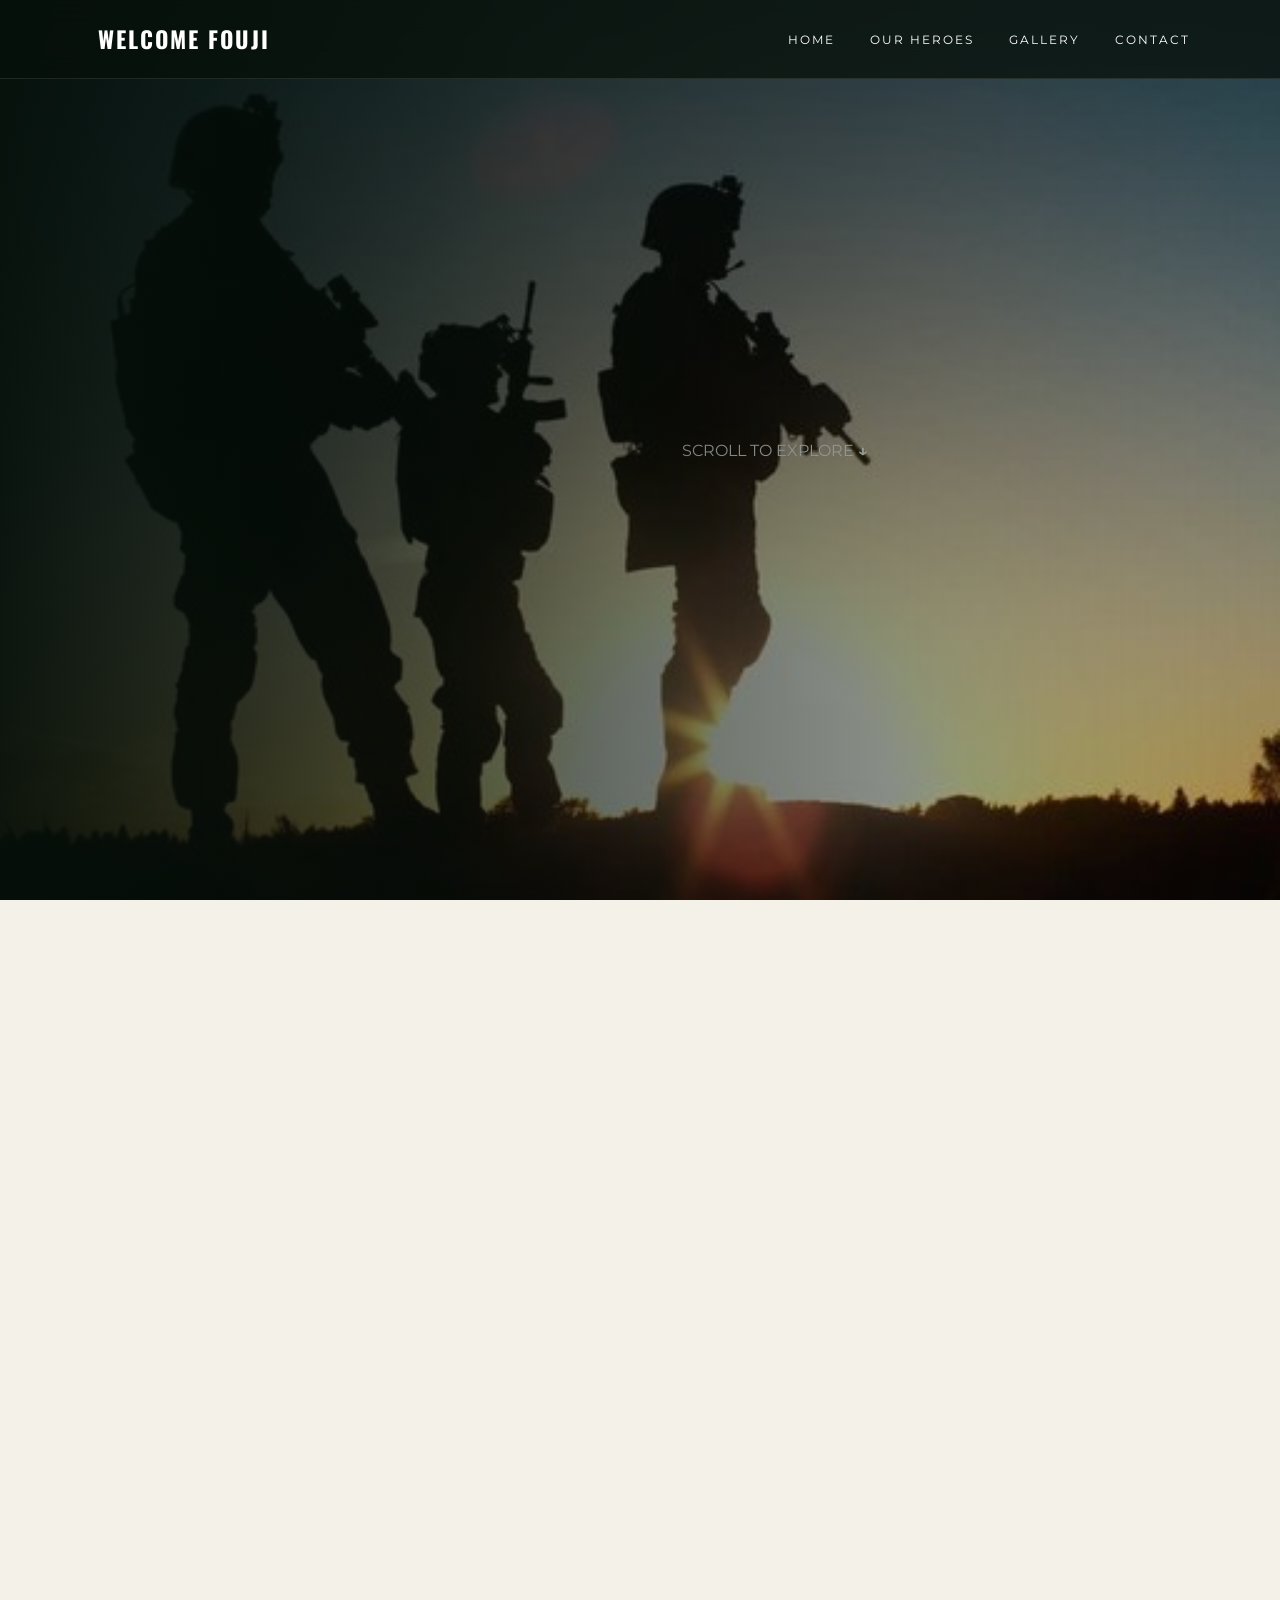
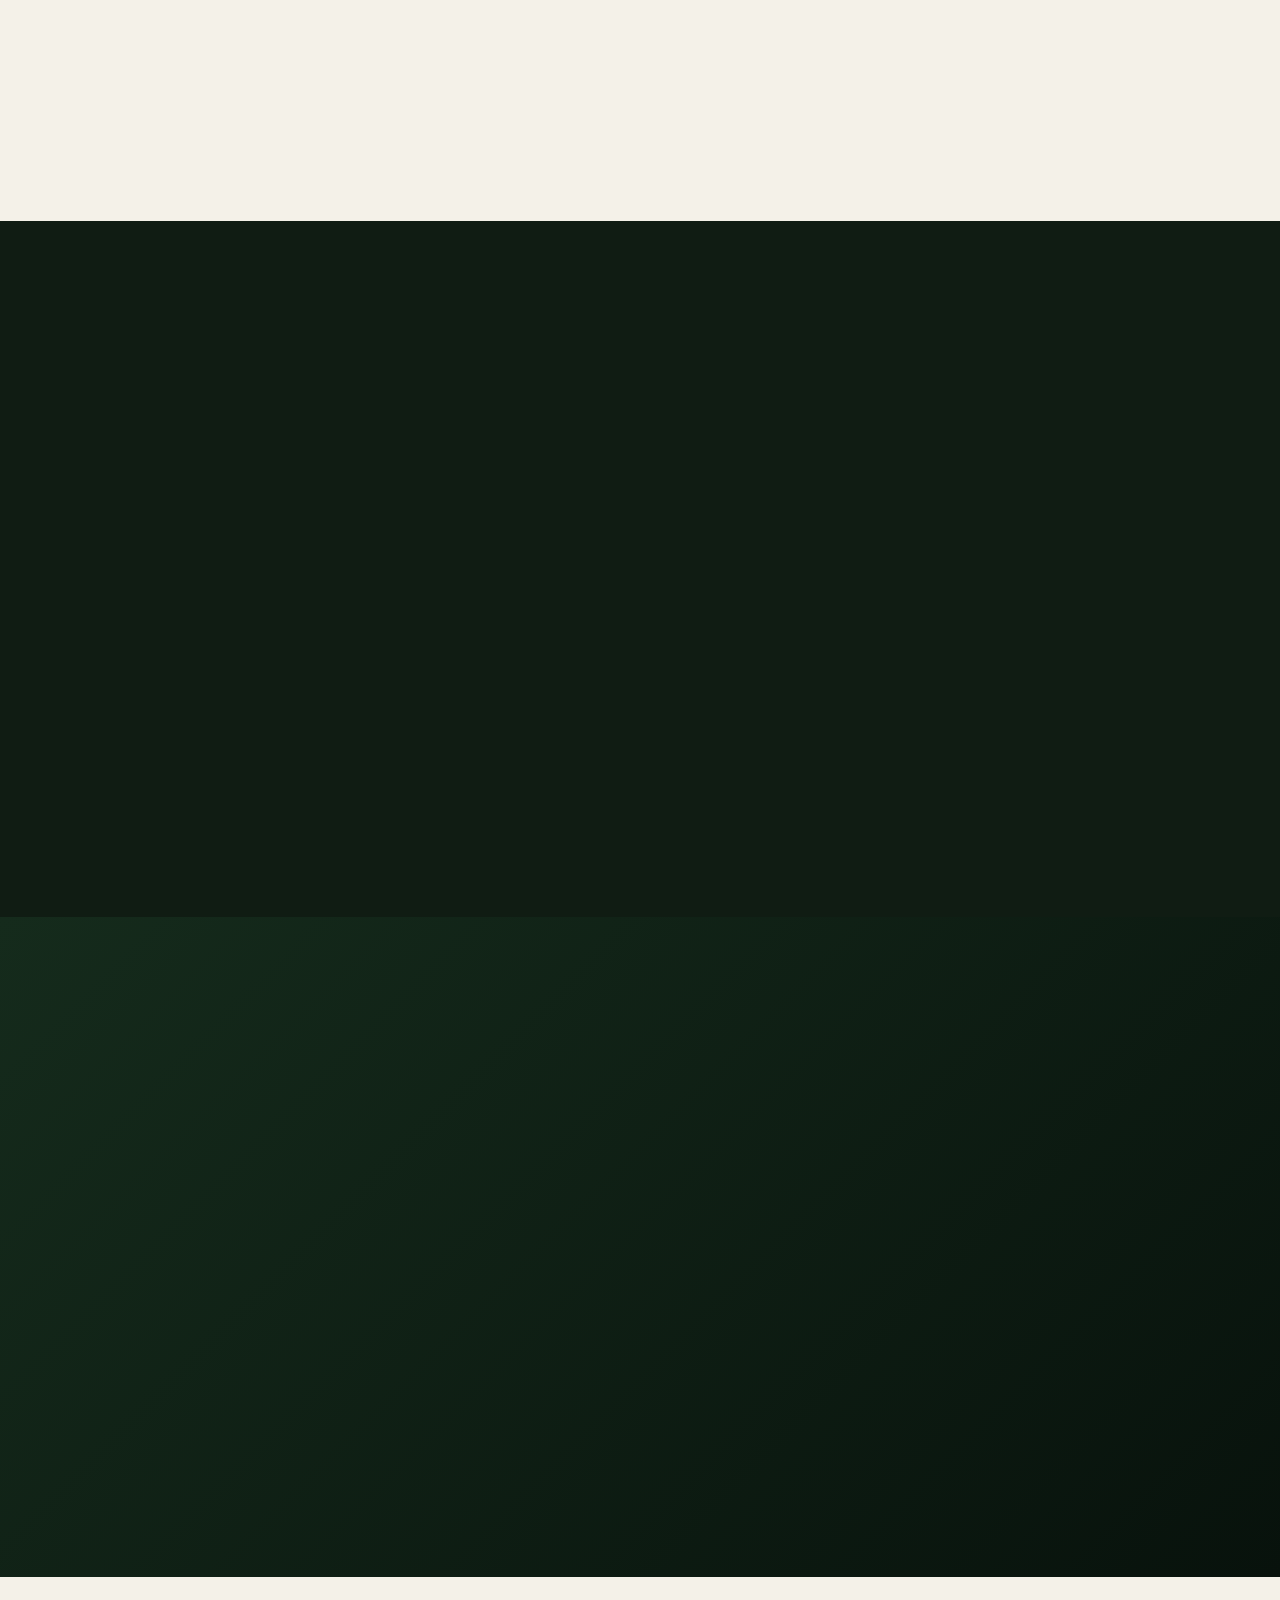
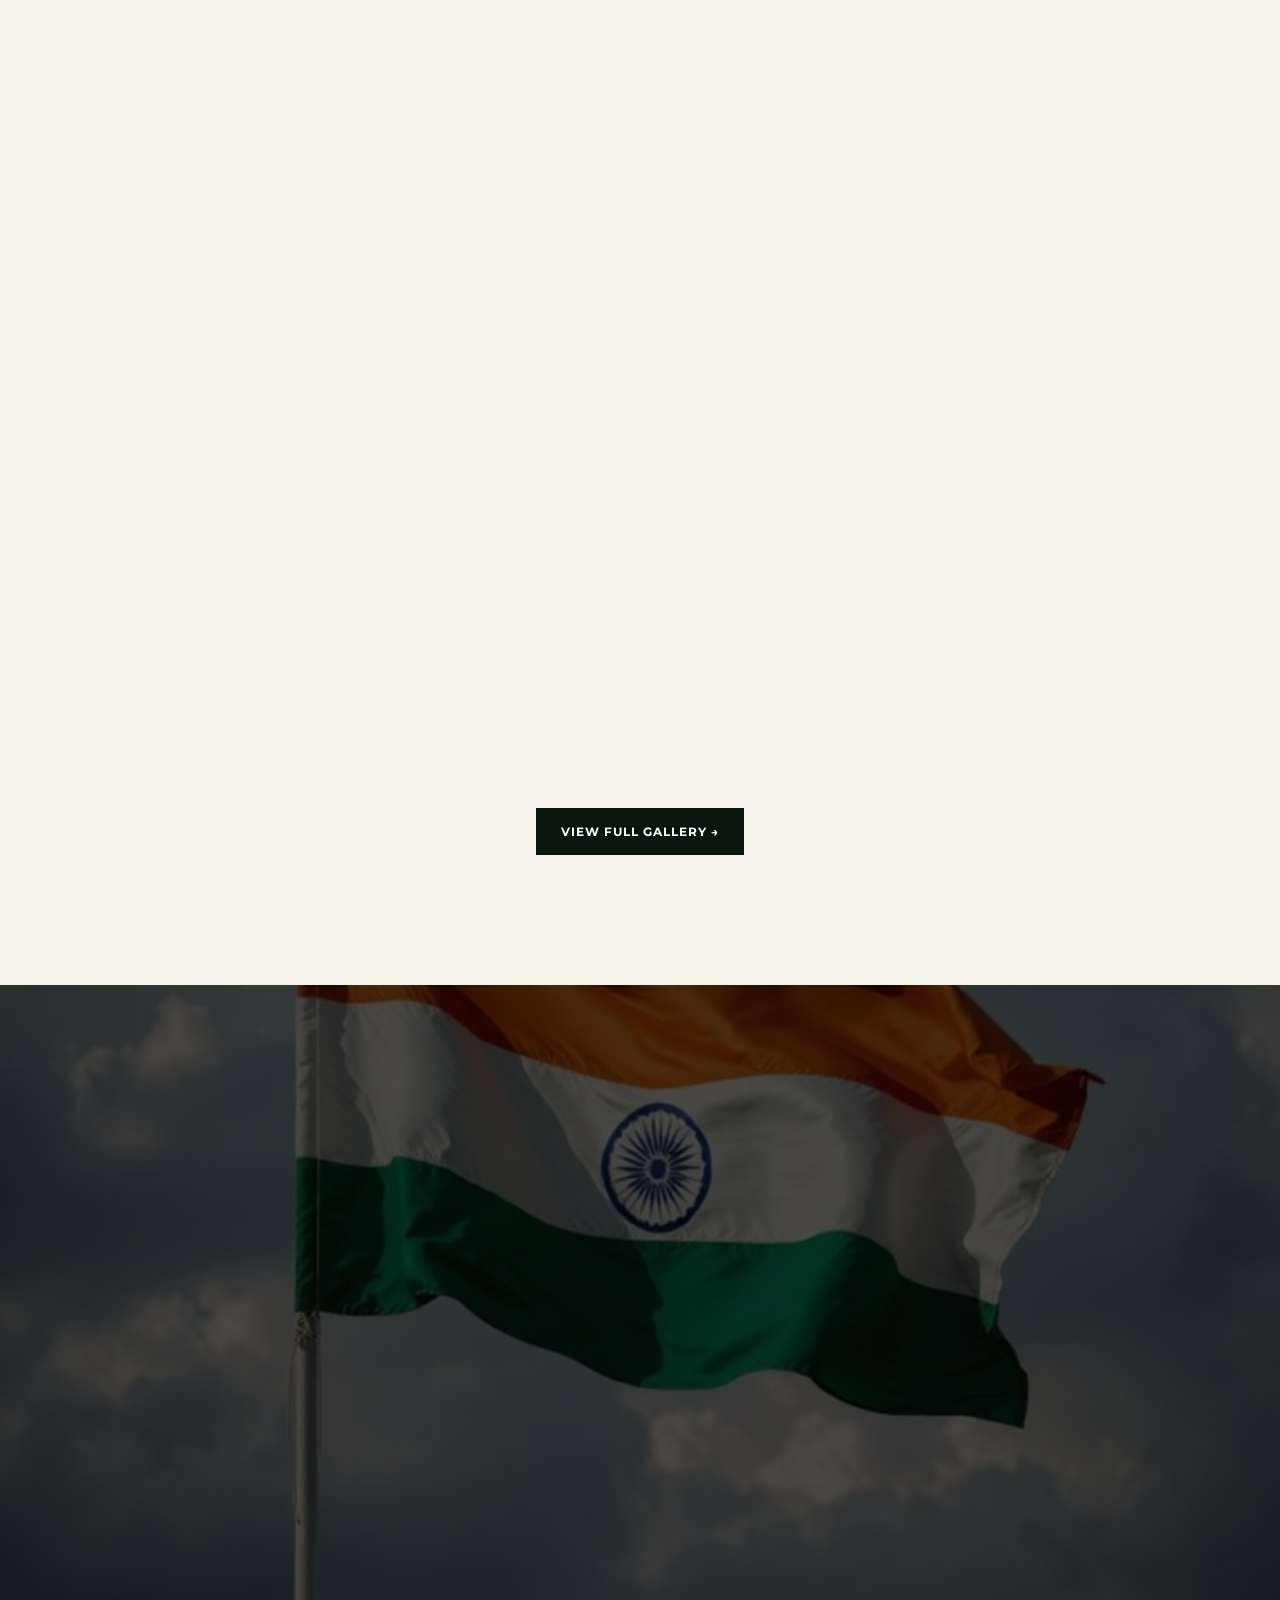
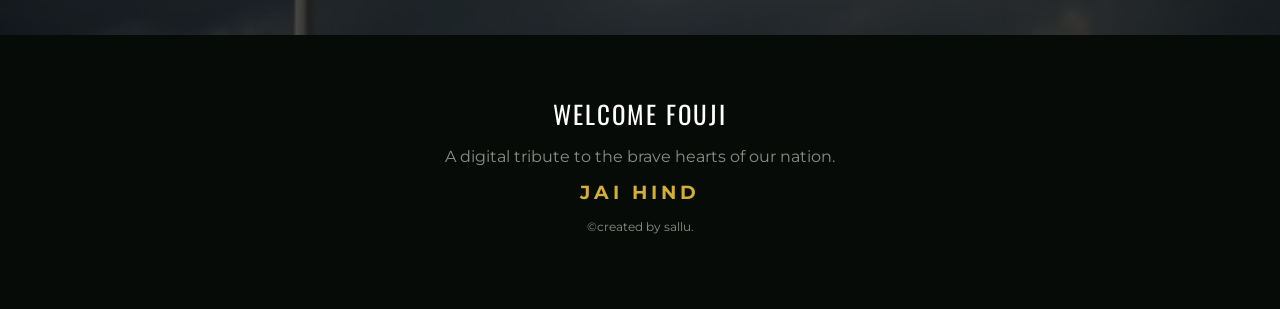
<file: index.html>
<!DOCTYPE html>
<html lang="en">

<head>

    <meta charset="UTF-8">

    <meta name="viewport" content="width=device-width, initial-scale=1.0">

    <title>Welcome Fouji | A Tribute to Our Heroes</title>

    <link rel="stylesheet" href="css/style.css">

    <link rel="stylesheet" href="css/animations.css">
    
    <link rel="stylesheet" href="css/responsive.css">
</head>

<body>


    <!-- NAVBAR -->

    <header class="navbar">

        <div class="logo">

            

            <span>WELCOME FOUJI</span>

        </div>


        <nav class="nav-links">

            <a href="index.html">Home</a>

            <a href="pages/heroes.html">Our Heroes</a>

            <a href="pages/gallery.html">Gallery</a>

            <a href="pages/contact.html">Contact</a>

        </nav>


        <button class="menu-btn" id="menuBtn">

            ☰

        </button>

    </header>


    <!-- HERO SECTION -->

    <section class="hero-section">


        <div class="hero-overlay"></div>


        <div class="hero-content reveal">


            <p class="hero-label">

                 HONOUR • COURAGE • SACRIFICE

            </p>


            <h1>

                WELCOME

                <span>FOUJI</span>

            </h1>


            <p class="hero-description">

                The nation sleeps peacefully because our brave soldiers

                stand awake and protect our motherland.

            </p>


            <div class="hero-buttons">

                <a href="pages/heroes.html" class="primary-btn">

                    EXPLORE THEIR JOURNEY →

                </a>


                <a href="pages/contact.html" class="secondary-btn">

                    PAY TRIBUTE

                </a>

            </div>


        </div>


        <div class="scroll-indicator">

            <span>SCROLL TO EXPLORE</span>

            <b>↓</b>

        </div>


    </section>


    <!-- INTRODUCTION -->

    <section class="intro-section">


        <div class="section-heading reveal">

            <p>THE SPIRIT OF A SOLDIER</p>

            <h2>

                MORE THAN A

                <span>UNIFORM</span>

            </h2>

        </div>


        <div class="intro-grid">


            <div class="intro-image reveal">

                <img src="images/soldier-1.jpg">

            </div>


            <div class="intro-content reveal">


                <h3>

                    THEY STAND FOR US

                </h3>


                <p>

                    A soldier is not just a person wearing a uniform.

                    A soldier represents courage, discipline,

                    sacrifice and love for the nation.

                </p>


                <p>

                    While we live our lives peacefully,

                    our brave soldiers protect our borders

                    and our freedom.

                </p>


                <a href="pages/heroes.html" class="dark-btn">

                    DISCOVER THEIR STORIES →

                </a>


            </div>

        </div>

    </section>


    <!-- VALUES -->

    <section class="values-section">


        <div class="section-heading reveal">

            <p>THE VALUES THAT DEFINE THEM</p>

            <h2>

                THE

                <span>FIGHTING SPIRIT</span>

            </h2>

        </div>


        <div class="values-grid">


            <div class="value-card reveal">

                <div class="value-icon">🛡️</div>

                <h3>COURAGE</h3>

                <p>

                    Facing every challenge with fearless determination.

                </p>

            </div>


            <div class="value-card reveal">

                <div class="value-icon">⚔️</div>

                <h3>DISCIPLINE</h3>

                <p>

                    Following duty with dedication and responsibility.

                </p>

            </div>


            <div class="value-card reveal">

                <div class="value-icon">❤️</div>

                <h3>SACRIFICE</h3>

                <p>

                    Putting the nation before oneself.

                </p>

            </div>


            <div class="value-card reveal">

                <div class="value-icon">🤝</div>

                <h3>UNITY</h3>

                <p>

                    Standing together as one strong team.

                </p>

            </div>


        </div>

    </section>


    <!-- AI SECTION -->

    <section class="ai-section">


        <div class="ai-container">


            <div class="ai-content reveal">


                <div class="ai-icon">

                    🤖

                </div>


                <p class="ai-label">

                    POWERED BY ARTIFICIAL INTELLIGENCE

                </p>


                <h2>

                    ASK

                    <span>FOUJI AI</span>

                </h2>


                <p>

                    Learn about courage, discipline, army life,

                    national service and the values of our brave soldiers.

                </p>


                <button class="primary-btn" id="openAI">

                    TALK TO FOUJI AI 🤖

                </button>


            </div>


            <div class="ai-visual reveal">


                <div class="ai-circle">

                    <span>🤖</span>

                </div>


                <div class="ai-orbit orbit-one"></div>

                <div class="ai-orbit orbit-two"></div>


            </div>


        </div>

    </section>


    <!-- GALLERY PREVIEW -->

    <section class="gallery-preview">


        <div class="section-heading reveal">

            <p>THE LIFE OF A SOLDIER</p>

            <h2>

                COURAGE IN EVERY

                <span>FRAME</span>

            </h2>

        </div>


        <div class="preview-grid">


            <div class="preview-card large reveal">

                <img src="images/soldier-2.jpg">

                <div class="preview-text">

                    <h3>THE CALL OF DUTY</h3>

                    <p>Serving the nation with pride.</p>

                </div>

            </div>


            <div class="preview-card reveal">

                <img src="images/army-training.jpg">

                <div class="preview-text">

                    <h3>DISCIPLINE</h3>

                </div>

            </div>


            <div class="preview-card reveal">

                <img src="images/indian-flag.jpg">

                <div class="preview-text">

                    <h3>OUR PRIDE</h3>

                </div>

            </div>


        </div>


        <div class="center-button">

            <a href="pages/gallery.html" class="dark-btn">

                VIEW FULL GALLERY →

            </a>

        </div>

    </section>


    <!-- TRIBUTE -->

    <section class="tribute-section">


        <div class="tribute-overlay"></div>


        <div class="tribute-content reveal">


            <p>TO EVERY BRAVE SOLDIER</p>


            <h2>

                YOUR COURAGE

                <br>

                IS OUR

                <span>FREEDOM</span>

            </h2>


            <p>

                We may never know all your names,

                but we will always remember your sacrifice.

            </p>


            <a href="pages/contact.html" class="primary-btn">

                WRITE A TRIBUTE ❤️

            </a>

        </div>

    </section>


    <!-- AI CHATBOT -->

    <div class="ai-chatbot" id="aiChatbot">


        <div class="chat-header">

            <div>

                🤖

                <strong>FOUJI AI</strong>

            </div>


            <button id="closeAI">

                ×

            </button>

        </div>


        <div class="chat-messages" id="chatMessages">


            <div class="bot-message">

                Jai Hind! I am Fouji AI.

                Ask me about courage, discipline,

                army life or our brave soldiers.

            </div>

        </div>


        <div class="chat-input">


            <input

                type="text"

                id="userInput"

                placeholder="Ask Fouji AI something..."

            >


            <button id="sendMessage">

                ➤

            </button>

        </div>


    </div>


    <!-- FOOTER -->

    <footer>


        <div class="footer-logo">

             WELCOME FOUJI

        </div>


        <p>

            A digital tribute to the brave hearts of our nation.

        </p>


        <h3>

            JAI HIND 

        </h3>


        <p class="copyright">

            ©created by sallu.

        </p>


    </footer>


    <script src="js/script.js"></script>

    <script src="js/animation.js"></script>


</body>

</html>
</file>
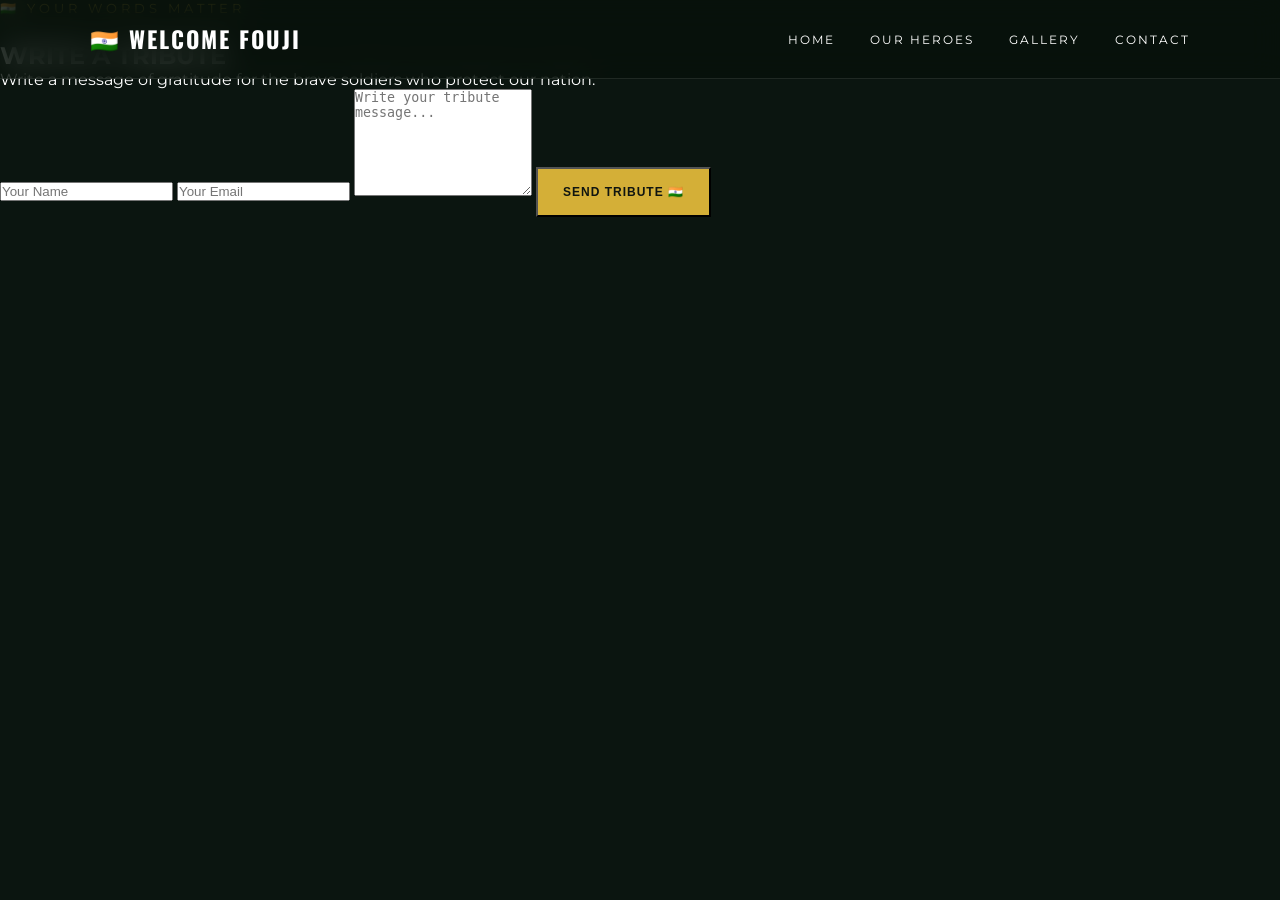
<file: pages/contact.html>
<!DOCTYPE html>

<html lang="en">

<head>

    <meta charset="UTF-8">

    <meta name="viewport" content="width=device-width, initial-scale=1.0">

    <title>Write a Tribute | Welcome Fouji</title>

    <link rel="stylesheet" href="../css/style.css">

    <link rel="stylesheet" href="../css/responsive.css">

</head>

<body>


<header class="navbar">

    <div class="logo">

        🇮🇳 WELCOME FOUJI

    </div>


    <nav class="nav-links">

        <a href="../index.html">Home</a>

        <a href="heroes.html">Our Heroes</a>

        <a href="gallery.html">Gallery</a>

        <a href="contact.html">Contact</a>

    </nav>

</header>


<section class="contact-section">


    <div class="contact-container">


        <div class="contact-info">


            <p class="hero-label">

                🇮🇳 YOUR WORDS MATTER

            </p>


            <h1>

                WRITE A

                <span>TRIBUTE</span>

            </h1>


            <p>

                Write a message of gratitude for the brave soldiers

                who protect our nation.

            </p>


        </div>


        <form id="tributeForm">


            <input

                type="text"

                placeholder="Your Name"

                required

            >


            <input

                type="email"

                placeholder="Your Email"

                required

            >


            <textarea

                placeholder="Write your tribute message..."

                rows="7"

                required

            ></textarea>


            <button

                type="submit"

                class="primary-btn"

            >

                SEND TRIBUTE 🇮🇳

            </button>


        </form>


    </div>

</section>


<script>


const tributeForm = document.getElementById("tributeForm");


tributeForm.addEventListener("submit", function(event) {


    event.preventDefault();


    alert(

        "🇮🇳 Thank you for your heartfelt tribute. Jai Hind!"

    );


    tributeForm.reset();


});


</script>


</body>

</html>
</file>
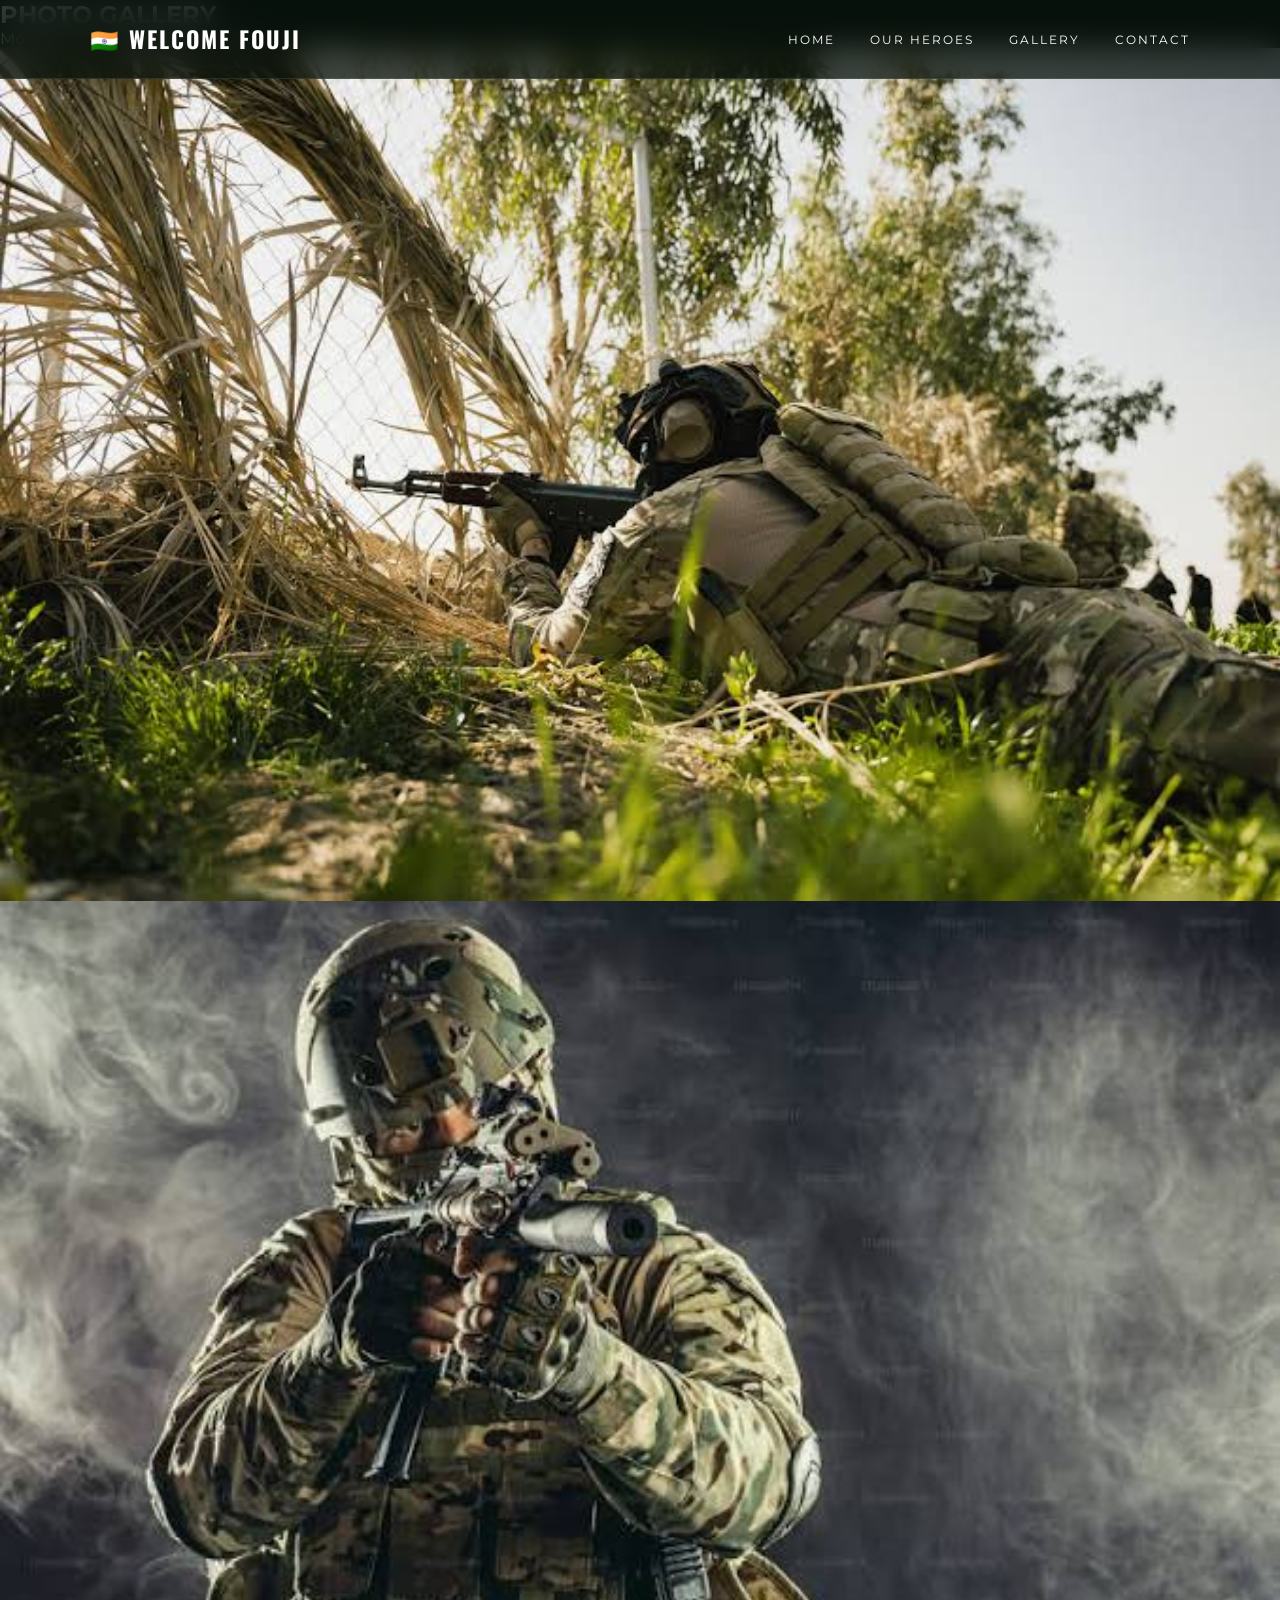
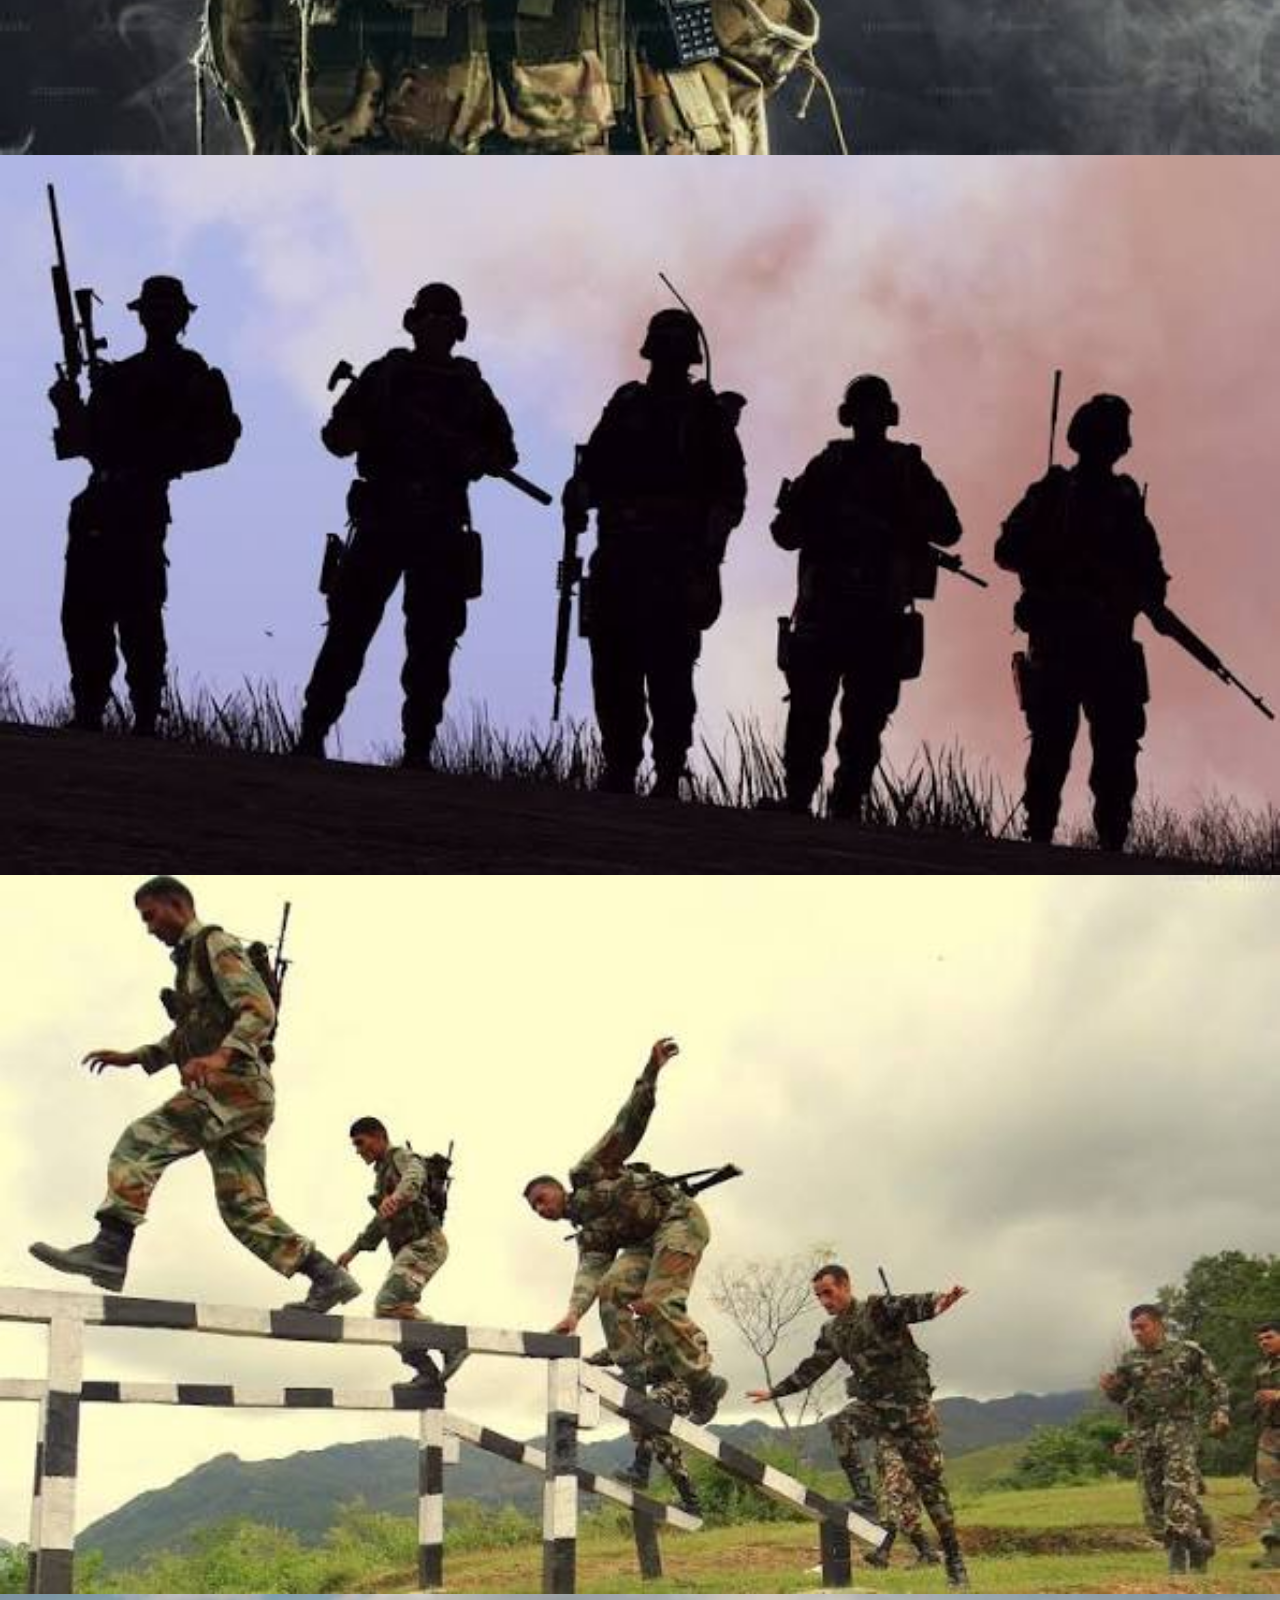
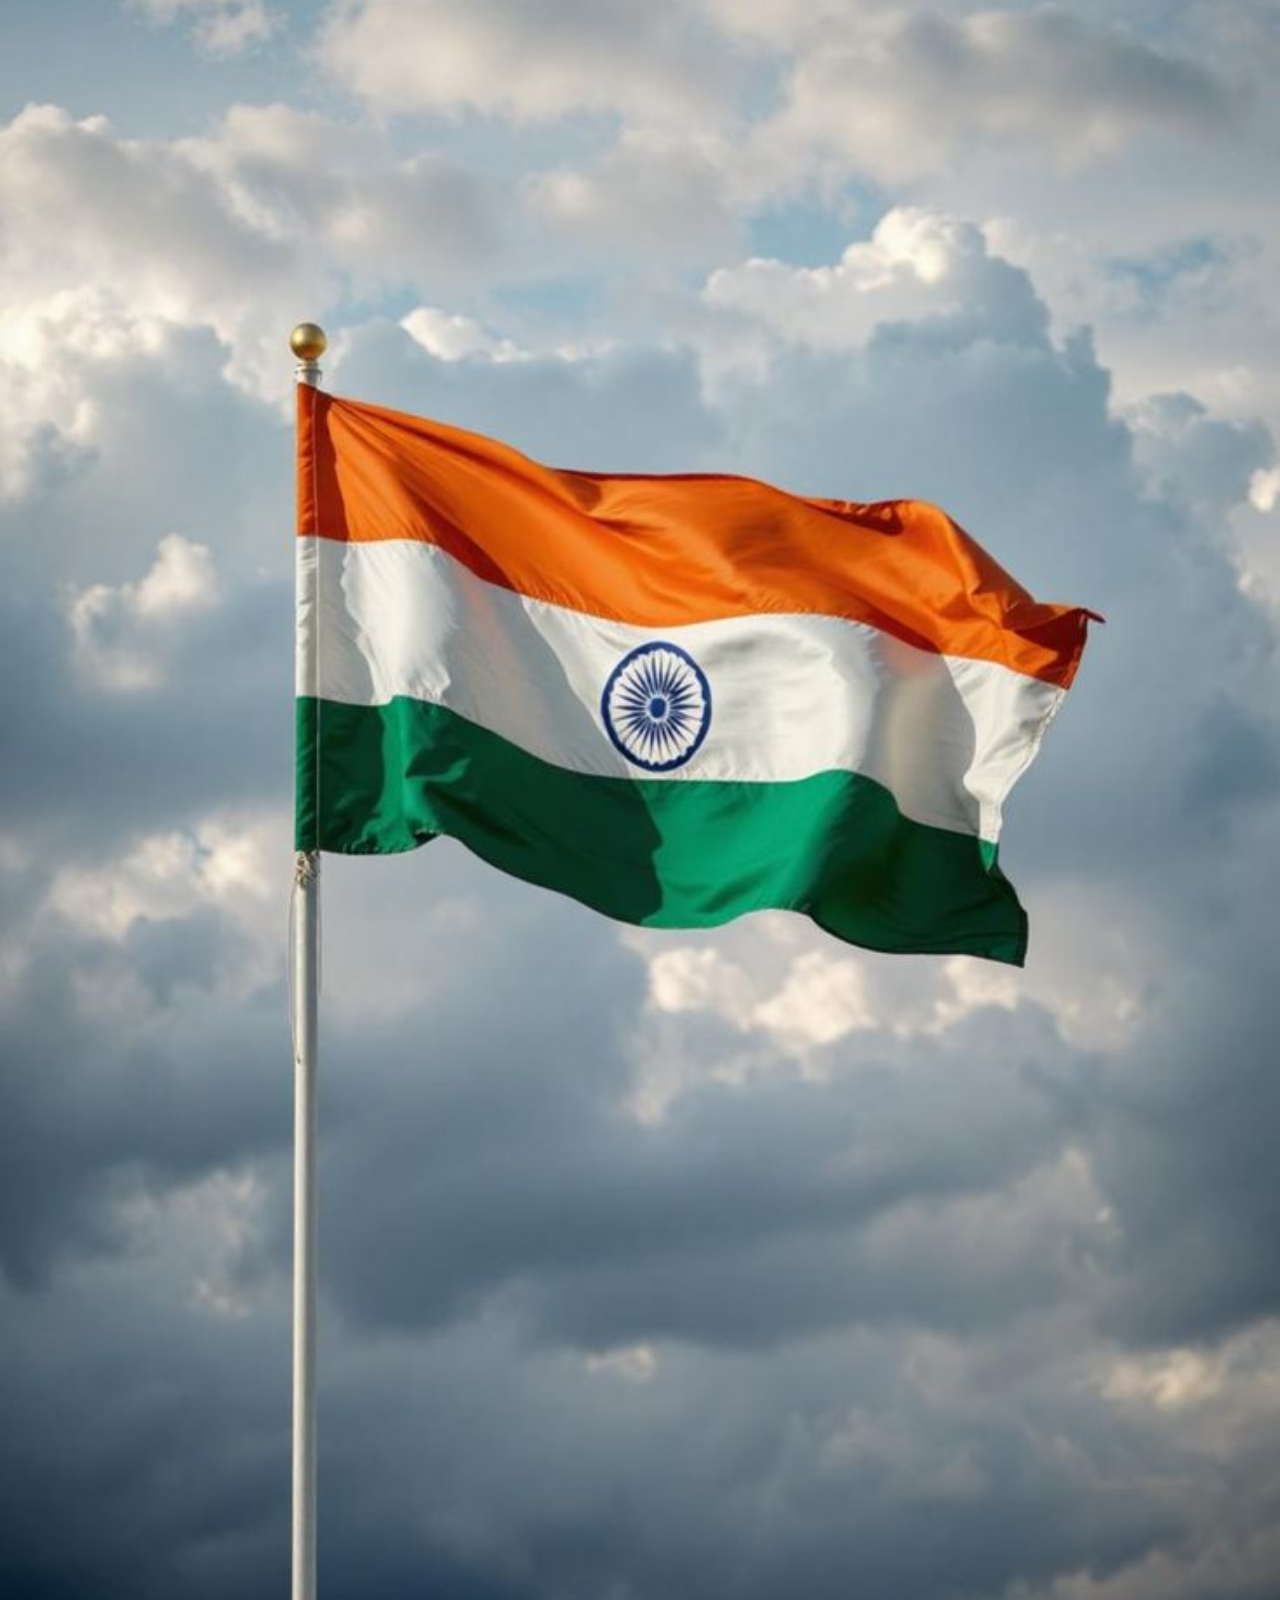
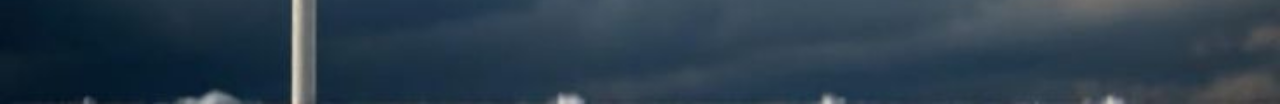
<file: pages/gallery.html>
<!DOCTYPE html>

<html lang="en">

<head>

    <meta charset="UTF-8">

    <meta name="viewport" content="width=device-width, initial-scale=1.0">

    <title>Gallery | Welcome Fouji</title>

    <link rel="stylesheet" href="../css/style.css">

    <link rel="stylesheet" href="../css/responsive.css">

</head>

<body>


<header class="navbar">

    <div class="logo">

        🇮🇳 WELCOME FOUJI

    </div>


    <nav class="nav-links">

        <a href="../index.html">Home</a>

        <a href="heroes.html">Our Heroes</a>

        <a href="gallery.html">Gallery</a>

        <a href="contact.html">Contact</a>

    </nav>

</header>


<section class="page-hero">

    <h1>PHOTO <span>GALLERY</span></h1>

    <p>Moments of courage and service.</p>

</section>


<section class="gallery-page">


    <div class="gallery-card">

        <img src="../images/soldier-1.jpg">

    </div>


    <div class="gallery-card">

        <img src="../images/soldier-2.jpg">

    </div>


    <div class="gallery-card">

        <img src="../images/soldier-3.jpg">

    </div>


    <div class="gallery-card">

        <img src="../images/army-training.jpg">

    </div>


    <div class="gallery-card">

        <img src="../images/indian-flag.jpg">

    </div>


</section>


<script src="../js/gallery.js"></script>


</body>

</html>
</file>
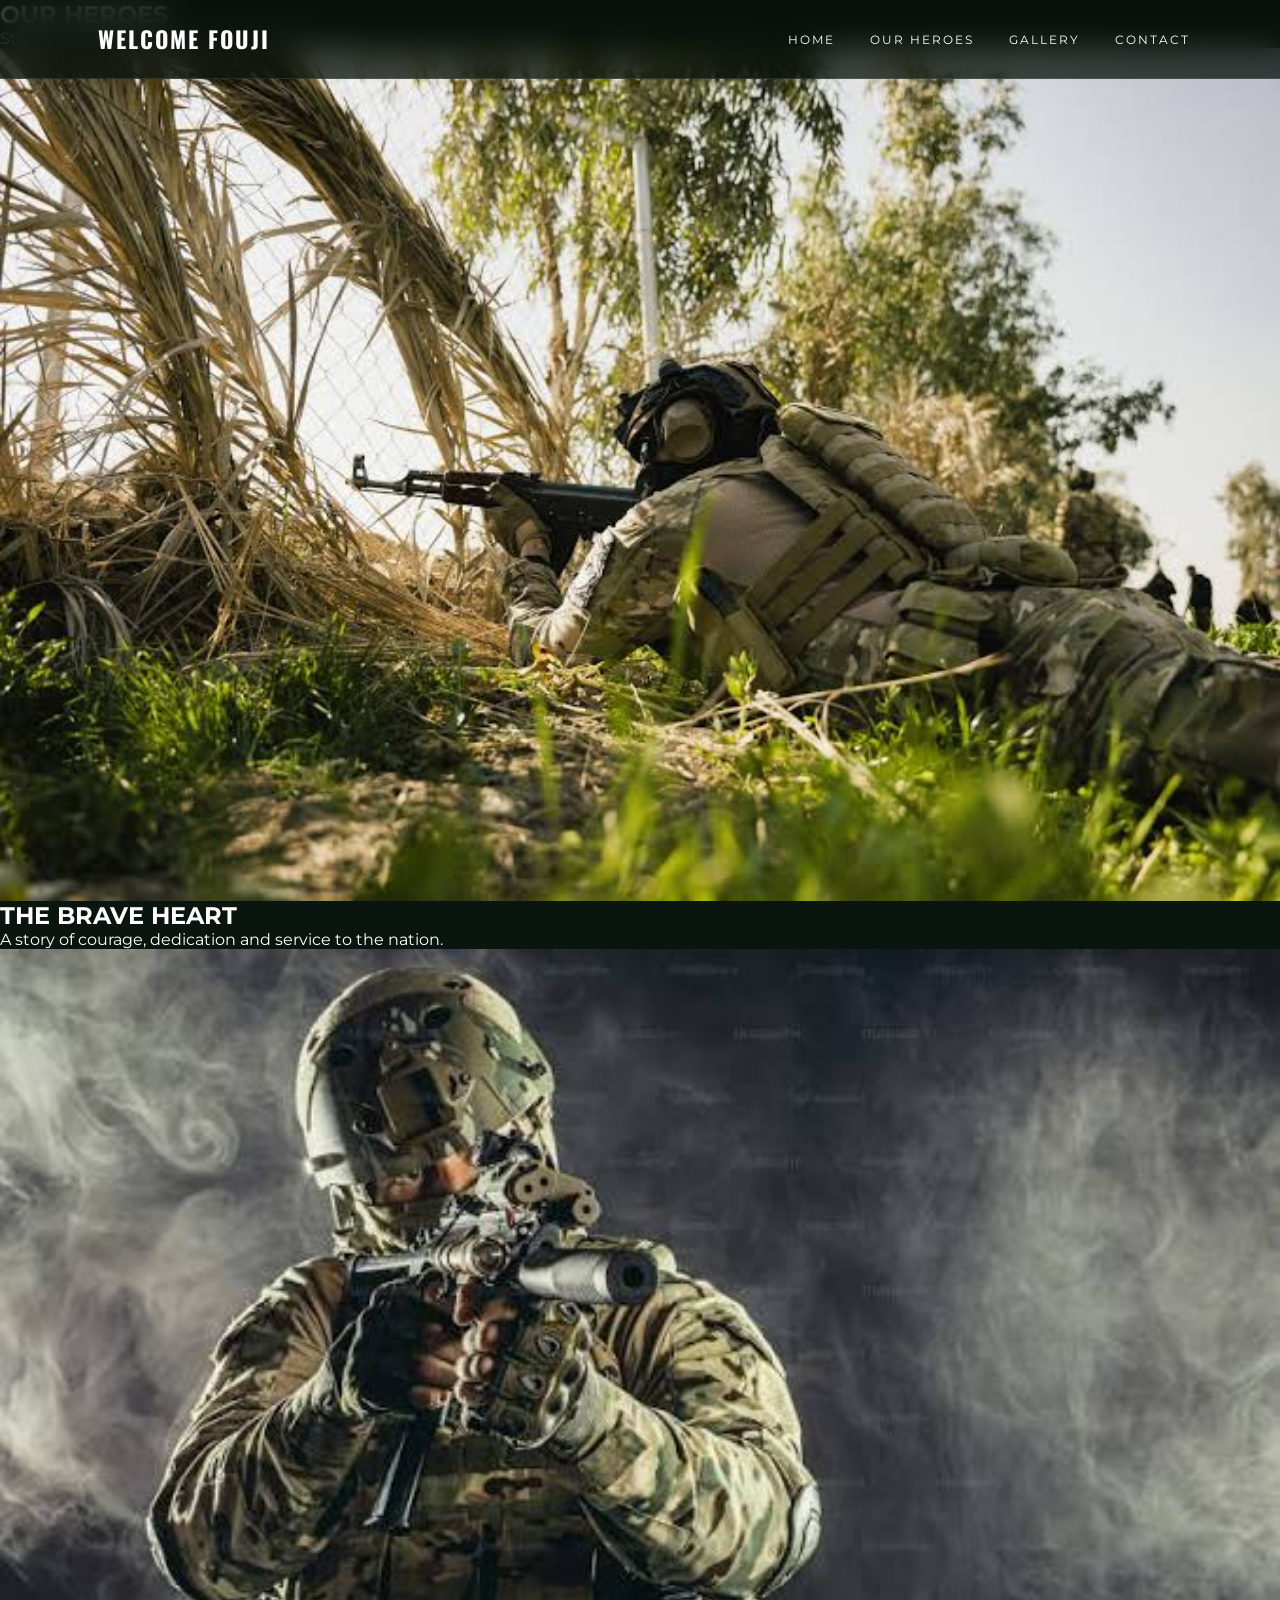
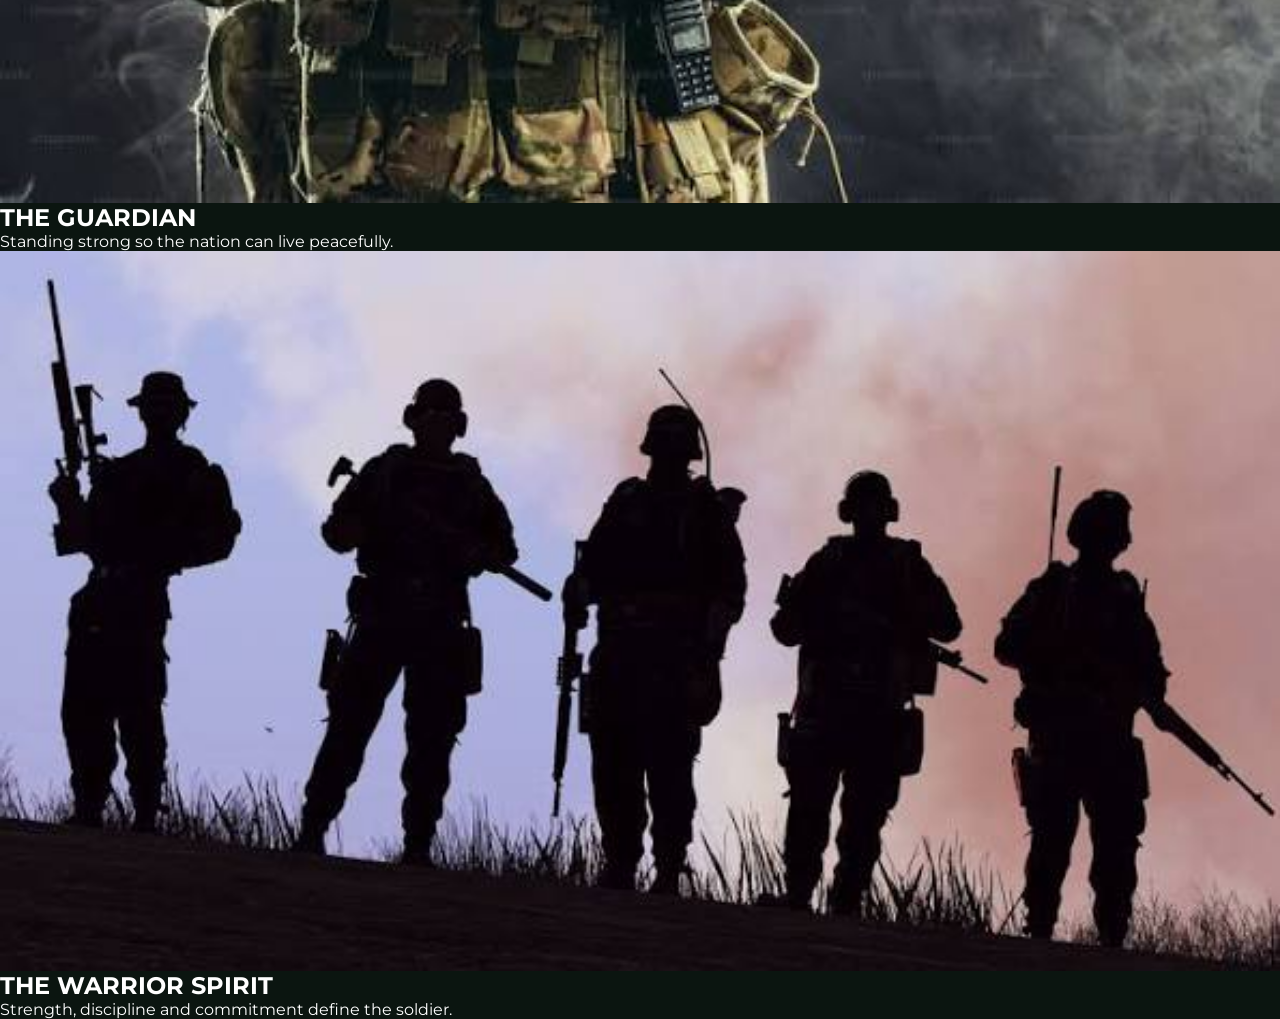
<file: pages/heroes.html>
<!DOCTYPE html>

<html lang="en">

<head>

    <meta charset="UTF-8">

    <meta name="viewport" content="width=device-width, initial-scale=1.0">

    <title>Our Heroes | Welcome Fouji</title>

    <link rel="stylesheet" href="../css/style.css">

    <link rel="stylesheet" href="../css/responsive.css">

</head>

<body>


<header class="navbar">

    <div class="logo">

        

        <span>WELCOME FOUJI</span>

    </div>


    <nav class="nav-links">

        <a href="../index.html">Home</a>

        <a href="heroes.html">Our Heroes</a>

        <a href="gallery.html">Gallery</a>

        <a href="contact.html">Contact</a>

    </nav>

</header>


<section class="page-hero">

    <h1>OUR <span>HEROES</span></h1>

    <p>

        Stories of courage, sacrifice and service.

    </p>

</section>


<section class="heroes-section">


    <div class="hero-card">

        <img src="../images/soldier-1.jpg">

        <div>

            <h2>THE BRAVE HEART</h2>

            <p>

                A story of courage, dedication and service to the nation.

            </p>

        </div>

    </div>


    <div class="hero-card">

        <img src="../images/soldier-2.jpg">

        <div>

            <h2>THE GUARDIAN</h2>

            <p>

                Standing strong so the nation can live peacefully.

            </p>

        </div>

    </div>


    <div class="hero-card">

        <img src="../images/soldier-3.jpg">

        <div>

            <h2>THE WARRIOR SPIRIT</h2>

            <p>

                Strength, discipline and commitment define the soldier.

            </p>

        </div>

    </div>


</section>


</body>

</html>
</file>
<file: css/style.css>
@import url('https://fonts.googleapis.com/css2?family=Montserrat:wght@400;500;600;700;800&family=Oswald:wght@400;500;600;700&display=swap');


:root {

    --army-green: #1b3022;

    --dark-green: #0b1510;

    --light-green: #294b32;

    --gold: #d4af37;

    --saffron: #ff9933;

    --cream: #f4f1e8;

    --white: #ffffff;

}


* {

    margin: 0;

    padding: 0;

    box-sizing: border-box;

}


html {

    scroll-behavior: smooth;

}


body {

    background: var(--dark-green);

    color: var(--white);

    font-family: 'Montserrat', sans-serif;

}


a {

    text-decoration: none;

    color: inherit;

}


img {

    width: 100%;

    display: block;

}


/* NAVBAR */

.navbar {

    position: fixed;

    top: 0;

    left: 0;

    width: 100%;

    z-index: 1000;

    padding: 22px 7%;

    display: flex;

    align-items: center;

    justify-content: space-between;

    background: rgba(7, 16, 10, 0.75);

    backdrop-filter: blur(15px);

    border-bottom: 1px solid rgba(255,255,255,0.1);

}


.logo {

    font-family: 'Oswald', sans-serif;

    font-size: 23px;

    font-weight: 700;

    letter-spacing: 2px;

}


.logo span {

    margin-left: 8px;

}


.nav-links {

    display: flex;

    gap: 35px;

}


.nav-links a {

    font-size: 12px;

    text-transform: uppercase;

    letter-spacing: 2px;

    transition: 0.3s;

}


.nav-links a:hover {

    color: var(--gold);

}


.menu-btn {

    display: none;

    background: none;

    border: none;

    color: white;

    font-size: 25px;

}


/* HERO */

.hero-section {

    height: 100vh;

    min-height: 700px;

    position: relative;

    display: flex;

    align-items: center;

    padding: 0 8%;

    background-image:

        url("../images/hero-soldier.jpg");

    background-size: cover;

    background-position: center;

}


.hero-overlay {

    position: absolute;

    inset: 0;

    background:

        linear-gradient(

            90deg,

            rgba(5,15,9,0.95),

            rgba(5,15,9,0.55),

            rgba(5,15,9,0.2)

        );

}


.hero-content {

    position: relative;

    z-index: 2;

    max-width: 700px;

}


.hero-label {

    color: var(--gold);

    font-size: 13px;

    letter-spacing: 4px;

    margin-bottom: 25px;

}


.hero-content h1 {

    font-family: 'Oswald', sans-serif;

    font-size: clamp(70px, 11vw, 155px);

    line-height: 0.85;

    letter-spacing: 5px;

}


.hero-content h1 span {

    display: block;

    color: var(--saffron);

}


.hero-description {

    max-width: 580px;

    color: #dddddd;

    font-size: 17px;

    line-height: 1.8;

    margin: 35px 0;

}


.hero-buttons {

    display: flex;

    gap: 15px;

    flex-wrap: wrap;

}


/* BUTTONS */

.primary-btn,

.secondary-btn,

.dark-btn {

    display: inline-block;

    padding: 16px 25px;

    font-size: 12px;

    font-weight: 700;

    letter-spacing: 1px;

    transition: 0.4s;

}


.primary-btn {

    background: var(--gold);

    color: #101510;

}


.primary-btn:hover {

    transform: translateY(-5px);

    box-shadow: 0 15px 30px rgba(212,175,55,0.3);

}


.secondary-btn {

    border: 1px solid white;

    color: white;

}


.secondary-btn:hover {

    background: white;

    color: var(--dark-green);

}


.dark-btn {

    background: var(--dark-green);

    color: white;

}


.dark-btn:hover {

    background: var(--gold);

    color: var(--dark-green);

}


/* INTRO */

.intro-section {

    padding: 130px 8%;

    background: var(--cream);

    color: var(--dark-green);

}


.section-heading {

    text-align: center;

    margin-bottom: 60px;

}


.section-heading p {

    color: #a17e13;

    font-size: 12px;

    font-weight: 700;

    letter-spacing: 4px;

}


.section-heading h2 {

    font-family: 'Oswald', sans-serif;

    font-size: 48px;

    margin-top: 15px;

}


.section-heading span {

    color: #a17e13;

}


.intro-grid {

    display: grid;

    grid-template-columns: 1fr 1fr;

    gap: 70px;

    align-items: center;

}


.intro-image {

    height: 500px;

    overflow: hidden;

}


.intro-image img {

    height: 100%;

    object-fit: cover;

    transition: 0.6s;

}


.intro-image:hover img {

    transform: scale(1.08);

}


.intro-content h3 {

    font-family: 'Oswald', sans-serif;

    font-size: 40px;

    margin-bottom: 25px;

}


.intro-content p {

    color: #536056;

    line-height: 1.8;

    margin-bottom: 18px;

}


/* VALUES */

.values-section {

    padding: 130px 8%;

    background: #101c13;

}


.values-grid {

    display: grid;

    grid-template-columns: repeat(4, 1fr);

    gap: 20px;

}


.value-card {

    padding: 40px 25px;

    text-align: center;

    border: 1px solid rgba(255,255,255,0.1);

    background: rgba(255,255,255,0.03);

    transition: 0.4s;

}


.value-card:hover {

    transform: translateY(-12px);

    border-color: var(--gold);

    background: rgba(212,175,55,0.08);

}


.value-icon {

    font-size: 45px;

    margin-bottom: 25px;

}


.value-card h3 {

    color: var(--gold);

    font-family: 'Oswald', sans-serif;

    letter-spacing: 2px;

    margin-bottom: 15px;

}


.value-card p {

    color: #aeb7af;

    font-size: 14px;

    line-height: 1.7;

}


/* AI SECTION */

.ai-section {

    padding: 130px 8%;

    background: linear-gradient(135deg, #152b1c, #08120c);

}


.ai-container {

    max-width: 1100px;

    margin: auto;

    display: grid;

    grid-template-columns: 1fr 1fr;

    gap: 70px;

    align-items: center;

}


.ai-label {

    color: var(--gold);

    font-size: 12px;

    letter-spacing: 3px;

}


.ai-content h2 {

    font-family: 'Oswald', sans-serif;

    font-size: 70px;

    margin: 20px 0;

}


.ai-content h2 span {

    color: var(--saffron);

}


.ai-content > p {

    color: #b7c1b9;

    line-height: 1.8;

    margin-bottom: 30px;

}


.ai-visual {

    min-height: 400px;

    display: flex;

    justify-content: center;

    align-items: center;

    position: relative;

}


.ai-circle {

    width: 230px;

    height: 230px;

    border-radius: 50%;

    display: flex;

    align-items: center;

    justify-content: center;

    font-size: 80px;

    background: radial-gradient(circle, #395c40, #101d13);

    border: 2px solid var(--gold);

    box-shadow: 0 0 50px rgba(212,175,55,0.3);

}


.ai-orbit {

    position: absolute;

    border: 1px solid rgba(212,175,55,0.4);

    border-radius: 50%;

}


.orbit-one {

    width: 330px;

    height: 330px;

}


.orbit-two {

    width: 430px;

    height: 430px;

}


/* GALLERY */

.gallery-preview {

    padding: 130px 8%;

    background: var(--cream);

    color: var(--dark-green);

}


.preview-grid {

    display: grid;

    grid-template-columns: 2fr 1fr 1fr;

    gap: 20px;

}


.preview-card {

    height: 400px;

    position: relative;

    overflow: hidden;

}


.preview-card.large {

    height: 500px;

}


.preview-card img {

    height: 100%;

    object-fit: cover;

    transition: 0.6s;

}


.preview-card:hover img {

    transform: scale(1.1);

}


.preview-text {

    position: absolute;

    bottom: 0;

    width: 100%;

    padding: 25px;

    background: linear-gradient(transparent, rgba(0,0,0,0.9));

    color: white;

}


.preview-text h3 {

    color: #ffcc55;

}


.center-button {

    text-align: center;

    margin-top: 40px;

}


/* TRIBUTE */

.tribute-section {

    min-height: 650px;

    position: relative;

    display: flex;

    align-items: center;

    justify-content: center;

    text-align: center;

    background-image: url("../images/indian-flag.jpg");

    background-size: cover;

    background-position: center;

}


.tribute-overlay {

    position: absolute;

    inset: 0;

    background: rgba(0,0,0,0.7);

}


.tribute-content {

    position: relative;

    z-index: 2;

}


.tribute-content > p:first-child {

    color: var(--gold);

    letter-spacing: 4px;

}


.tribute-content h2 {

    font-family: 'Oswald', sans-serif;

    font-size: clamp(50px, 8vw, 100px);

    line-height: 0.95;

    margin: 25px 0;

}


.tribute-content h2 span {

    color: var(--saffron);

}


.tribute-content > p {

    color: #ddd;

    margin-bottom: 35px;

}


/* FOOTER */

footer {

    text-align: center;

    padding: 60px 20px;

    background: #060b07;

}


.footer-logo {

    font-family: 'Oswald', sans-serif;

    font-size: 25px;

    letter-spacing: 2px;

}


footer p {

    color: #879088;

    margin: 15px 0;

}


footer h3 {

    color: var(--gold);

    letter-spacing: 4px;

}


.copyright {

    font-size: 12px;

}


/* CHATBOT */

.ai-chatbot {

    position: fixed;

    right: 25px;

    bottom: 25px;

    width: 360px;

    max-width: calc(100% - 40px);

    background: #142319;

    border: 1px solid var(--gold);

    border-radius: 12px;

    overflow: hidden;

    z-index: 2000;

    display: none;

    box-shadow: 0 15px 50px rgba(0,0,0,0.5);

}


.chat-header {

    padding: 18px;

    background: var(--gold);

    color: #111;

    display: flex;

    justify-content: space-between;

    align-items: center;

}


.chat-header button {

    border: none;

    background: none;

    font-size: 25px;

    cursor: pointer;

}


.chat-messages {

    height: 300px;

    padding: 20px;

    overflow-y: auto;

}


.bot-message,

.user-message {

    max-width: 85%;

    padding: 12px;

    border-radius: 8px;

    margin-bottom: 12px;

    font-size: 13px;

    line-height: 1.5;

}


.bot-message {

    background: #294b32;

}


.user-message {

    background: var(--gold);

    color: #111;

    margin-left: auto;

}


.chat-input {

    display: flex;

    padding: 12px;

    gap: 8px;

}


.chat-input input {

    flex: 1;

    padding: 12px;

    border: none;

    outline: none;

    border-radius: 5px;

}


.chat-input button {

    width: 45px;

    border: none;

    background: var(--gold);

    cursor: pointer;

    border-radius: 5px;

}
</file>
<file: css/animations.css>
/* FADE UP */

.reveal {

    opacity: 0;

    transform: translateY(40px);

    transition: 1s ease;

}


.reveal.active {

    opacity: 1;

    transform: translateY(0);

}


/* AI ORBITS */

.orbit-one {

    animation: rotateOrbit 12s linear infinite;

}


.orbit-two {

    animation: rotateOrbitReverse 18s linear infinite;

}


@keyframes rotateOrbit {

    from {

        transform: rotate(0deg);

    }

    to {

        transform: rotate(360deg);

    }

}


@keyframes rotateOrbitReverse {

    from {

        transform: rotate(360deg);

    }

    to {

        transform: rotate(0deg);

    }

}


/* FLOATING AI */

.ai-circle {

    animation: floatAI 3s ease-in-out infinite;

}


@keyframes floatAI {

    0%,

    100% {

        transform: translateY(0);

    }


    50% {

        transform: translateY(-15px);

    }

}


/* BUTTON PULSE */

.primary-btn {

    animation: buttonPulse 3s infinite;

}


@keyframes buttonPulse {

    0% {

        box-shadow: 0 0 0 0 rgba(212,175,55,0.4);

    }


    70% {

        box-shadow: 0 0 0 12px rgba(212,175,55,0);

    }


    100% {

        box-shadow: 0 0 0 0 rgba(212,175,55,0);

    }

}
</file>
<file: css/responsive.css>
@media (max-width: 900px) {


    .nav-links {

        display: none;

        position: absolute;

        top: 75px;

        right: 5%;

        flex-direction: column;

        background: #101c13;

        padding: 25px;

        width: 220px;

    }


    .nav-links.active {

        display: flex;

    }


    .menu-btn {

        display: block;

    }


    .intro-grid,

    .ai-container {

        grid-template-columns: 1fr;

    }


    .values-grid {

        grid-template-columns: repeat(2, 1fr);

    }


    .preview-grid {

        grid-template-columns: 1fr;

    }


}


@media (max-width: 600px) {


    .hero-content h1 {

        font-size: 70px;

    }


    .section-heading h2 {

        font-size: 36px;

    }


    .values-grid {

        grid-template-columns: 1fr;

    }


    .hero-buttons {

        flex-direction: column;

        align-items: flex-start;

    }


    .ai-content h2 {

        font-size: 55px;

    }


    .intro-image {

        height: 350px;

    }


}
</file>
